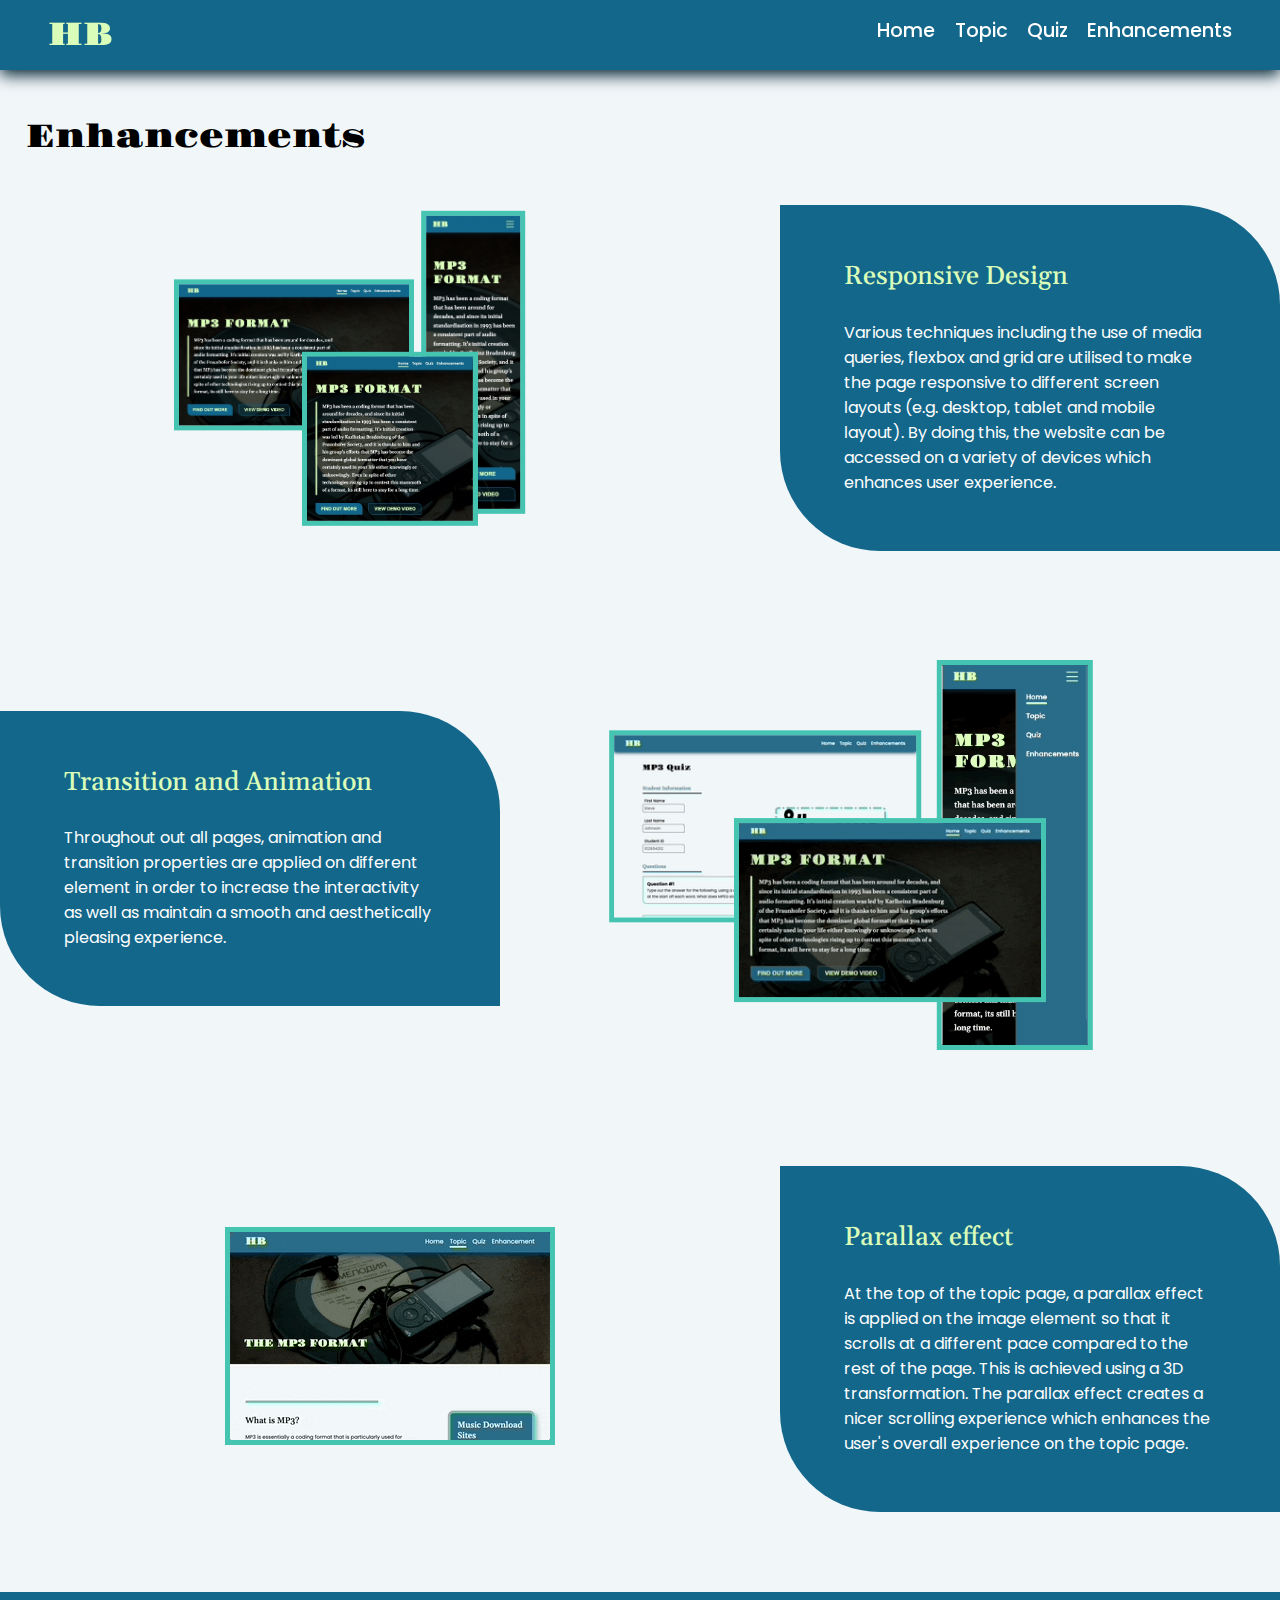
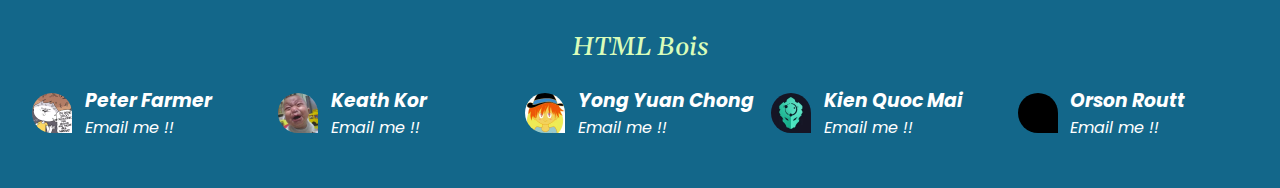
<file: enhancements.html>
<!DOCTYPE html>
<html lang="en">
<head>
    <meta charset="UTF-8">
    <meta http-equiv="X-UA-Compatible" content="IE=edge">
    <meta name="viewport" content="width=device-width, initial-scale=1.0">
    <meta name="description" content="Enhancements page for the HTML Boys' MP3 website."/>
    <meta name="keywords" content="HTML, CSS, Enhancements"/>
    <meta name="author" content="Kien Quoc Mai, Yong Yuan Chong, Keath Kor"/>
    <title>Enhancements</title>

    <link rel="preconnect" href="https://fonts.googleapis.com">
    <link rel="preconnect" href="https://fonts.gstatic.com" crossorigin>
    <link href="https://fonts.googleapis.com/css2?family=Gelasio:ital,wght@0,500;1,500&family=Gravitas+One&family=Poppins:ital,wght@0,200;0,300;0,400;0,500;0,600;0,700;0,800;1,200;1,300;1,400&display=swap" rel="stylesheet">
    <link rel="stylesheet" href="styles/style.css"/>
</head>
<body>
    <header>
        <h1 class="logo">HB</h1>
        <nav>
            <div class="menu">
                <div class="menu__hamburger">
                    <div></div>
                    <div></div>
                    <div></div>
                </div>
                <ul class="menu__list">
                    <li><a href="index.html#index-page">Home</a></li>
                    <li><a href="topic.html#topic-page">Topic</a></li>
                    <li><a href="quiz.html#quiz-page">Quiz</a></li>
                    <li><a id="enhancement-page" href="enhancements.html#enhancement-page">Enhancements</a></li>
                </ul>
            </div>
        </nav>
    </header>

    <main class="enhancements-main">
        <h1 class="enhancements-main__title">Enhancements</h1>

        <section>
            <div class="enhancements-article__demo">
                <img class="enhancements-article__demoImg" id="enhancements-desktopLayoutDemo" src="images/desktop-index.jpg" alt="desktop version of index page">
                <img class="enhancements-article__demoImg" id="enhancements-mobileLayoutDemo" src="images/mobile-index.jpg" alt="mobile version of index page">
                <img class="enhancements-article__demoImg" id="enhancements-tabletLayoutDemo" src="images/tablet-index.jpg" alt="tablet version of index page">
            </div>

            <div class="enhancements-article__description">
                <h2>Responsive Design</h2>
                <p>Various techniques including the use of media queries, flexbox and grid are utilised to make the page responsive to different screen layouts (e.g. desktop, tablet and mobile layout). By doing this, the website can be accessed on a variety of devices which enhances user experience.</p>
            </div>
        </section>

        <section>
            <div class="enhancements-article__demo">
                <a href="./quiz.html#quiz-graphic">
                    <img class="enhancements-article__demoImg" id="enhancements-bouncingAnimationDemo" src="images/bouncing.gif" alt="bouncing animation demo">
                </a>
                <a href="./index.html#intro-menu">
                    <img class="enhancements-article__demoImg" id="enhancements-navbarAnimationDemo" src="images/navbar.gif" alt="navbar animation demo">
                </a>
                <a href="./index.html#intro-main">
                    <img class="enhancements-article__demoImg" id="enhancements-enteringAnimationDemo" src="images/entering.gif" alt="entering animation demo">
                </a>
            </div>

            <div class="enhancements-article__description">
                <h2>Transition and Animation</h2>
                <p>Throughout out all pages, animation and transition properties are applied on different element in order to increase the interactivity as well as maintain a smooth and aesthetically pleasing experience.</p>
            </div>
        </section>

        <section>
            <div class="enhancements-article__demo">
                <a href="./topic.html#topic-hero">
                    <img class="enhancements-article__demoImg" id="parallaxDemo" src="images/parallax.gif" alt="parallax background">
                </a>
            </div>

            <div class="enhancements-article__description">
                <h2>Parallax effect</h2>
                <p>At the top of the topic page, a parallax effect is applied on the image element so that it scrolls at a different pace compared to the rest of the page. This is achieved using a 3D transformation. The parallax effect creates a nicer scrolling experience which enhances the user's overall experience on the topic page.</p>
            </div>
        </section>
    </main>

    <footer>
        <h2 class="footer__header">HTML Bois</h2>
        <div class="footer__container">
            <section class="footer__card">
                <img src="./images/peter.png" alt="Peter Farmer's avatar">
                <div>
                    <h3>Peter Farmer</h3>
                    <a href="mailto:102573805@student.swin.edu.au">Email me !!</a>
                </div>
            </section>
            <section class="footer__card">
                <img src="./images/keath.png" alt="Keath Kor's avatar">
                <div>
                    <h3>Keath Kor</h3>
                    <a href="mailto:103844324@student.swin.edu.au">Email me !!</a>
                </div>
            </section>
            <section class="footer__card">
                <img src="./images/yongyuan.png" alt="Yong Yuan Chong's avatar">
                <div>
                    <h3>Yong Yuan Chong</h3>
                    <a href="mailto:101224021@student.swin.edu.au">Email me !!</a>
                </div>
            </section>
            <section class="footer__card">
                <img src="./images/quoc.png" alt="Kien Quoc Mai's avatar">
                <div>
                    <h3>Kien Quoc Mai</h3>
                    <a href="mailto:103532920@student.swin.edu.au">Email me !!</a>
                </div>
            </section>
            <section class="footer__card">
                <img src="./images/orson.png" alt="Orson Routt's avatar">
                <div>
                    <h3>Orson Routt</h3>
                    <a href="mailto:103575527@student.swin.edu.au">Email me !!</a>
                </div>
            </section>
        </div>
    </footer>
</body>
</html>
</file>
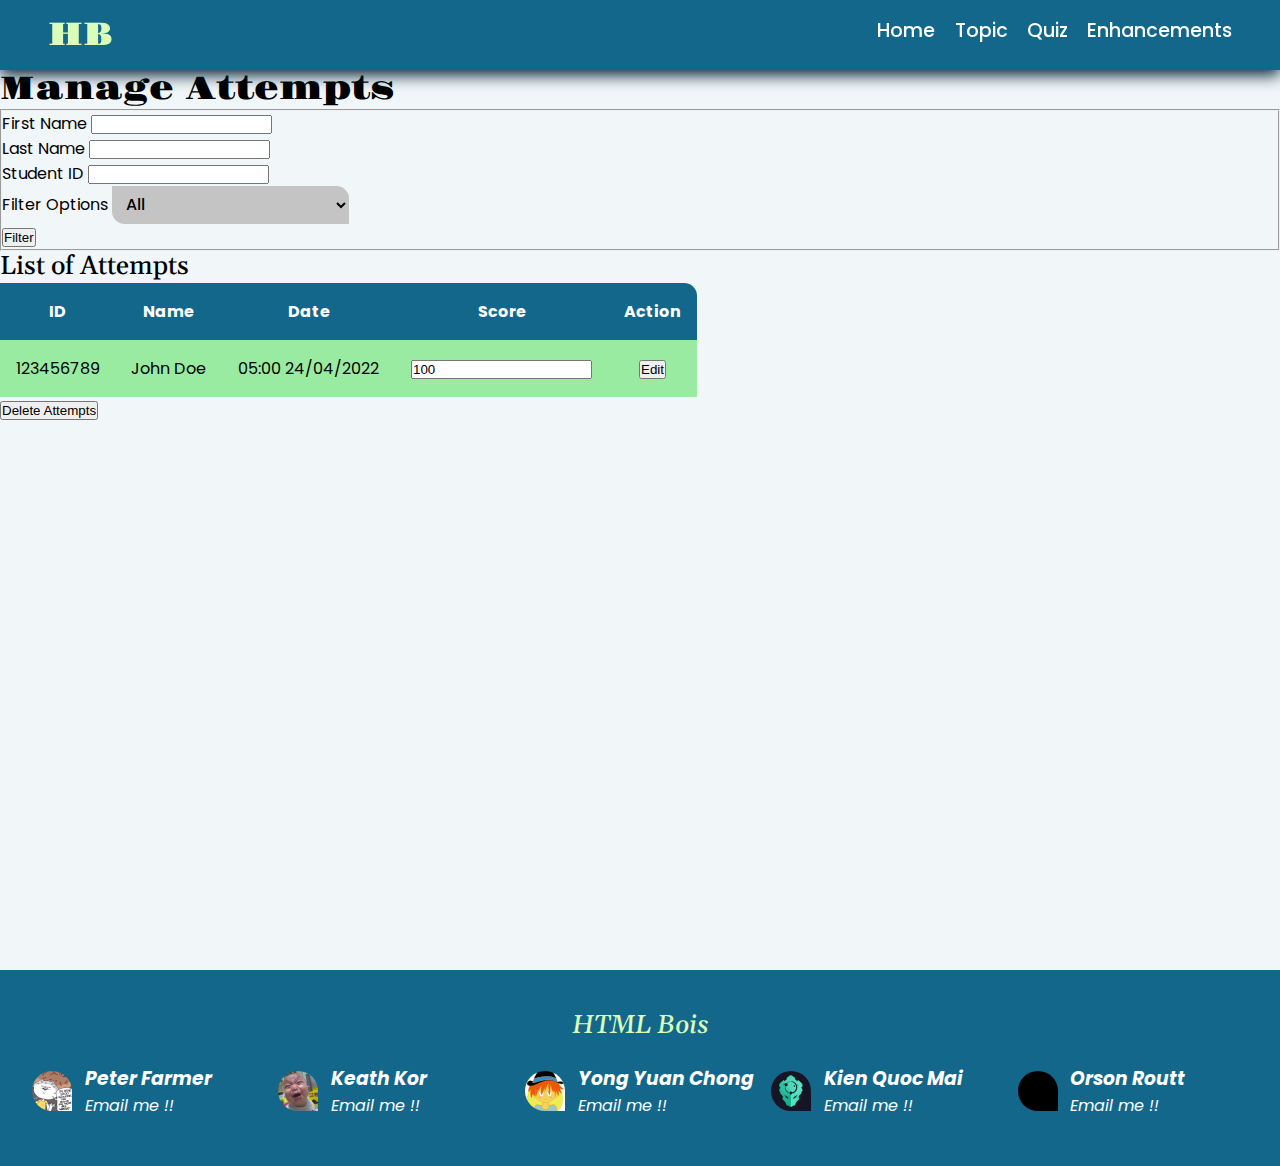
<file: manage.html>
<!DOCTYPE html>
<html lang="en">
<head>
    <meta charset="UTF-8">
    <meta http-equiv="X-UA-Compatible" content="IE=edge">
    <meta name="viewport" content="width=device-width, initial-scale=1.0">
    <meta name="description" content="Management page for the HTML Boys' MP3 website."/>
    <meta name="keywords" content="HTML, CSS, PHP, Management"/>
    <meta name="author" content="Orson Routt, Kien Quoc Mai, Yong Yuan Chong, Keath Kor"/>
    <title>Management</title>

    <link rel="preconnect" href="https://fonts.googleapis.com">
    <link rel="preconnect" href="https://fonts.gstatic.com" crossorigin>
    <link href="https://fonts.googleapis.com/css2?family=Gelasio:ital,wght@0,500;1,500&family=Gravitas+One&family=Poppins:ital,wght@0,200;0,300;0,400;0,500;0,600;0,700;0,800;1,200;1,300;1,400&display=swap" rel="stylesheet">
    <link rel="stylesheet" href="styles/style.css"/>
</head>
<body>
    <header>
        <h1 class="logo">HB</h1>
        <nav>
            <div class="menu">
                <div class="menu__hamburger">
                    <div></div>
                    <div></div>
                    <div></div>
                </div>
                <ul class="menu__list">
                    <li><a href="index.html#index-page">Home</a></li>
                    <li><a href="topic.html#topic-page">Topic</a></li>
                    <li><a href="quiz.html#quiz-page">Quiz</a></li>
                    <li><a href="enhancements.html#enhancement-page">Enhancements</a></li>
                </ul>
            </div>
        </nav>
    </header>

    <main class="manage-main">
        <h1>Manage Attempts</h1>
        <form id="manage__filter" method="post" action="manage.php?type=filter">
          <fieldset id="manage__controls">
            <div>
              <label for="fname">First Name</label>
              <input type="text" id="fname" name="fname"/>
            </div>
            <div>
              <label for="fname">Last Name</label>
              <input type="text" id="lname" name="lname"/>
            </div>
            <div>
              <label for="fname">Student ID</label>
              <input type="text" id="sid" name="sid"/>
            </div>
            <div>
              <label for="filter">Filter Options</label>
              <select id="filter" name="filter">
                <option value="all">All</option>
                <option value="name">By name</option>
                <option value="sid">By student ID</option>
                <option value="100_first">100% on first attempt</option>
                <option value="less_50_second">&lt;50% on second attempt</option>
              </select>
            </div>
            <input type="submit" value="Filter"/>
          </fieldset>
        </form>

        <h2>List of Attempts</h2>
        <table>
            <tr>
                <th>ID</th>
                <th>Name</th>
                <th>Date</th>
                <th>Score</th>
                <th>Action</th>
            </tr>
            <tr>
                <form method="post" action="manage.php?type=edit&attempt=AID">
                    <td>123456789</td>
                    <td>John Doe</td>
                    <td>05:00 24/04/2022</td>
                    <td><input type="number" value="100"/></td>
                    <td><input type="submit" value="Edit"/></td>
                </form>
            </tr>
        </table>

        <input type="submit" value="Delete Attempts" id="manage__delete" form="manage__filter" formaction="manage.php?type=delete"/> 
    </main>

    <footer>
        <h2 class="footer__header">HTML Bois</h2>
        <div class="footer__container">
            <section class="footer__card">
                <img src="./images/peter.png" alt="Peter Farmer's avatar">
                <div>
                    <h3>Peter Farmer</h3>
                    <a href="mailto:102573805@student.swin.edu.au">Email me !!</a>
                </div>
            </section>
            <section class="footer__card">
                <img src="./images/keath.png" alt="Keath Kor's avatar">
                <div>
                    <h3>Keath Kor</h3>
                    <a href="mailto:103844324@student.swin.edu.au">Email me !!</a>
                </div>
            </section>
            <section class="footer__card">
                <img src="./images/yongyuan.png" alt="Yong Yuan Chong's avatar">
                <div>
                    <h3>Yong Yuan Chong</h3>
                    <a href="mailto:101224021@student.swin.edu.au">Email me !!</a>
                </div>
            </section>
            <section class="footer__card">
                <img src="./images/quoc.png" alt="Kien Quoc Mai's avatar">
                <div>
                    <h3>Kien Quoc Mai</h3>
                    <a href="mailto:103532920@student.swin.edu.au">Email me !!</a>
                </div>
            </section>
            <section class="footer__card">
                <img src="./images/orson.png" alt="Orson Routt's avatar">
                <div>
                    <h3>Orson Routt</h3>
                    <a href="mailto:103575527@student.swin.edu.au">Email me !!</a>
                </div>
            </section>
        </div>
    </footer>
</body>
</html>
</file>
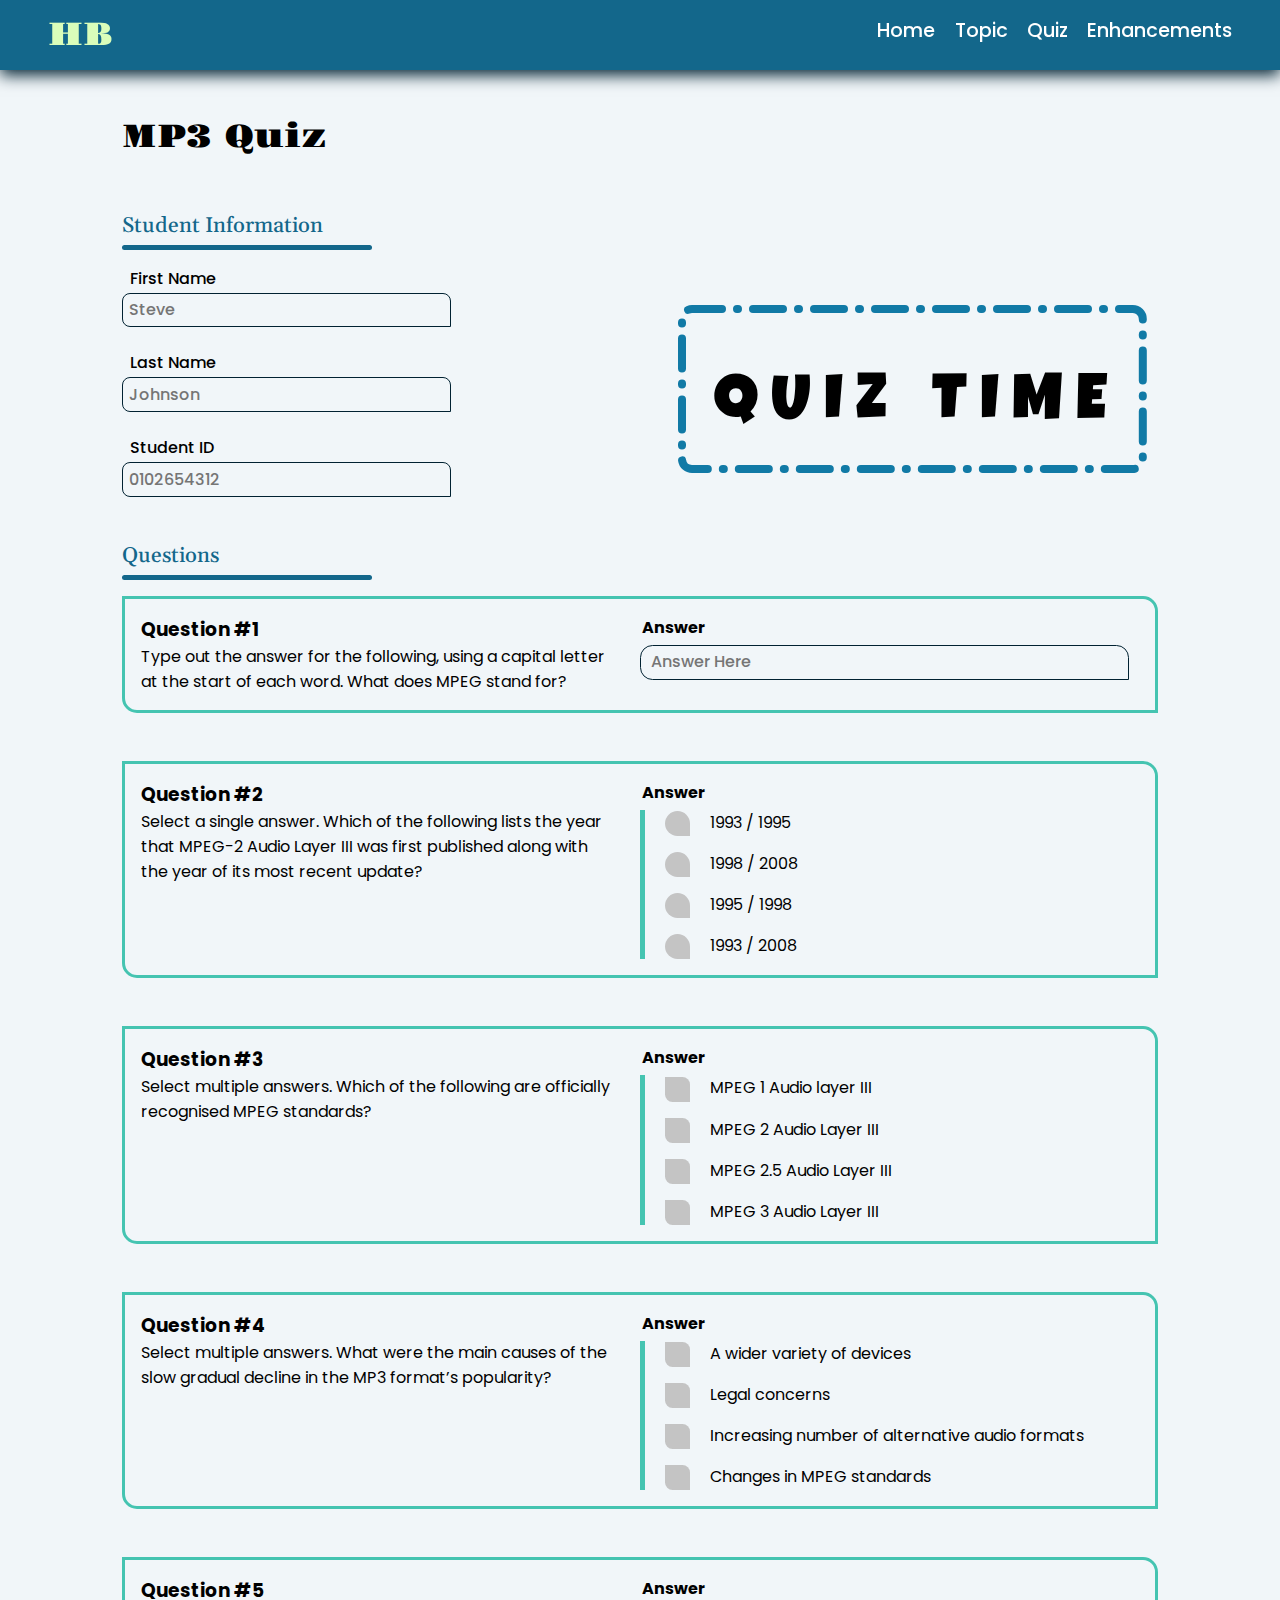
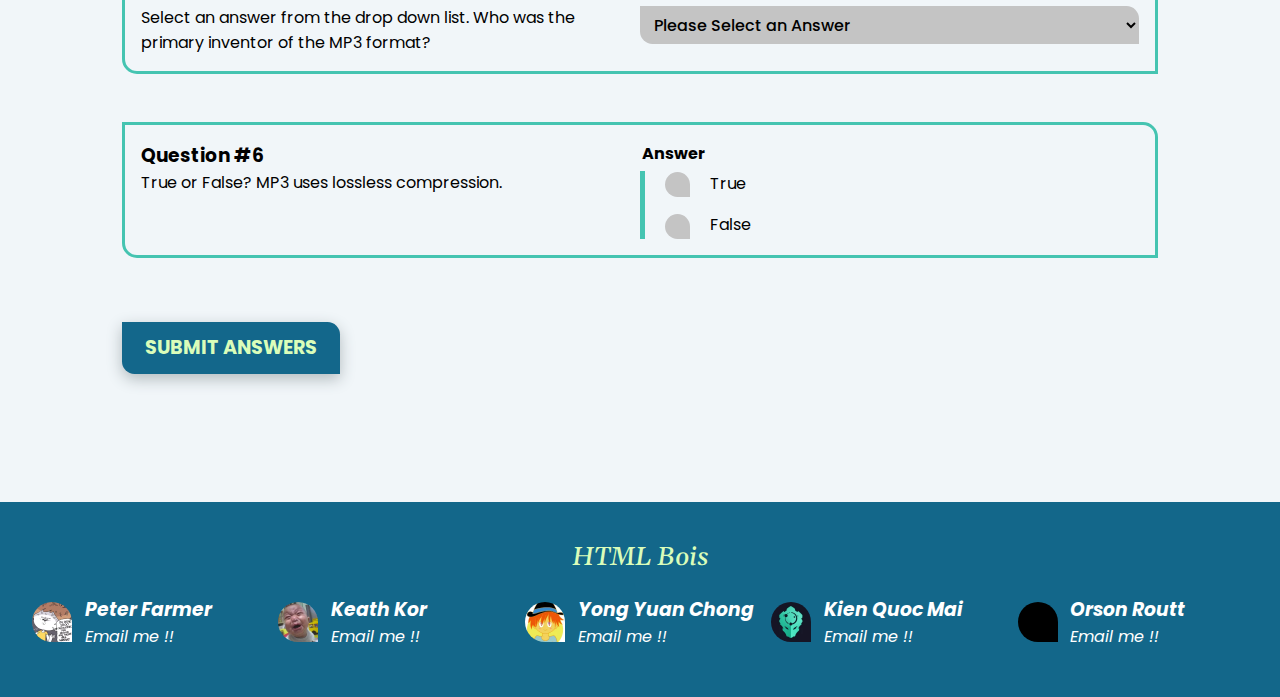
<file: quiz.html>
<!DOCTYPE html>
<html lang="en">
<head>
    <meta charset="UTF-8">
    <meta http-equiv="X-UA-Compatible" content="IE=edge">
    <meta name="viewport" content="width=device-width, initial-scale=1.0">
    <meta name="description" content="Quiz on MP3 format"/>
    <meta name="keywords" content="MP3 format, quiz"/>
    <meta name="author" content="Peter Farmer, Kien Quoc Mai, Yong Yuan Chong, Keath Kor"/>
    <title>MP3 Quiz</title>
    <link rel="preconnect" href="https://fonts.googleapis.com">
    <link rel="preconnect" href="https://fonts.gstatic.com" crossorigin>
    <link href="https://fonts.googleapis.com/css2?family=Gelasio:ital,wght@0,500;1,500&family=Gravitas+One&family=Luckiest+Guy&family=Poppins:ital,wght@0,200;0,300;0,400;0,500;0,600;0,700;0,800;1,200;1,300;1,400&display=swap" rel="stylesheet">
    
    <!--for the checkmark and inner circle for radios-->
    <link rel="stylesheet" href="https://cdnjs.cloudflare.com/ajax/libs/font-awesome/6.1.1/css/all.min.css"> 
    <link rel="stylesheet" href="styles/style.css"/>
</head>
<body>
    <header>
        <h1 class="logo">HB</h1>
        <nav>
            <div class="menu">
                <div class="menu__hamburger">
                    <div></div>
                    <div></div>
                    <div></div>
                </div>
                <ul class="menu__list">
                    <li><a href="index.html#index-page">Home</a></li>
                    <li><a href="topic.html#topic-page">Topic</a></li>
                    <li><a id="quiz-page" href="quiz.html#quiz-page">Quiz</a></li>
                    <li><a href="enhancements.html#enhancement-page">Enhancements</a></li>
                </ul>
            </div>
        </nav>
    </header>
    <main class="quiz-main">

        <h1 class="quiz-h2">MP3 Quiz</h1>

        <form method="post" action="https://mercury.swin.edu.au/it000000/formtest.php">
            <fieldset class="quiz-fieldset"><legend class="quiz-fieldset__legend">Student Information</legend>

                <!--user information-->
                <!--letters + spaces only for first name and last name-->
                <!--numbers only for student ID-->
                <label for="fname" class="quiz-fieldset__label">First Name</label>
                <input type="text" name="fname" id="fname" class="quiz-input__text--info" pattern="^[a-zA-Z\s-]{1,30}$" placeholder="Steve" title="Please enter upper or lower case letters only, spaces are allowed. Maximum 30 characters" required />
                <br />
                <label for="lname" class="quiz-fieldset__label">Last Name</label>
                <input type="text" name="lname" id="lname" class="quiz-input__text--info" pattern="^[a-zA-Z\s-]{1,30}$" placeholder="Johnson" title="Please enter upper or lower case letters only, spaces are allowed. Maximum 30 characters" required />
                <br />
                <label for="sid" class="quiz-fieldset__label">Student ID</label>
                <input type="text" name="sid" id="sid" class="quiz-input__text--info" pattern="^(\d{7}|\d{10})$" placeholder="0102654312" title="Please enter 7 to 10 digits." required />
            </fieldset>

            <div class="quiz-graphicContainer enhancement" id="quiz-graphic">
                <svg>
                    <rect rx=10 ry=10 width=7.2em height=2.5em></rect>
                </svg>
                <div class="quiz-graphic">
                    <span>Q</span>
                    <span>U</span>
                    <span>I</span>
                    <span>Z</span>
                    <span>T</span>
                    <span>I</span>
                    <span>M</span>
                    <span>E</span>
                </div>
            </div>

            <fieldset class="quiz-fieldset"><legend class="quiz-fieldset__legend quiz-fieldset__legend--questions">Questions</legend>

                <!--Question 1 - text answer-->
                <div class="quiz-fieldset__div">

                    <!--Left column in question section for large screens-->
                    <!--Top of question section in smaller screens-->
                    <div class="quiz-div__left">
                        <h3 class="quiz-h3__question">Question #1</h3>
                        <p class="quiz-div__para">Type out the answer for the following, using a capital letter at the start of each word. What does MPEG stand for?</p>
                    </div>

                    <!--Left Column in question section for large screens-->
                    <!--Bottom of question section in smaller screens-->
                    <div class="quiz-div__right">
                        <h4 class="quiz-h4">Answer</h4>
                        <!--Accepts letters, numbers, spaces.-->
                        <input type="text" name="MPEG" id="MPEG" class="quiz-input__text" pattern="^M[a-z]+\sP[a-z]+\sE[a-z]+\sG[a-z]+$" placeholder="Answer Here" title="Please enter four words starting with M, P, E, and G." required />
                    </div>

                </div>

                <!--Question 2 - single choice-->
                <div class="quiz-fieldset__div">

                    <!--Left for Large/ Top for small-->
                    <div class="quiz-div__left">
                        <h3 class="quiz-h3__question">Question #2</h3>
                        <p class="quiz-div__para">Select a single answer. Which of the following lists the year that MPEG-2 Audio Layer III was first published along with the year of its most recent update?</p>
                    </div>

                    <!--Right for Large/ Bottom for small-->
                    <div class="quiz-div__right">
                        <h4 class="quiz-h4">Answer</h4>
                        <div class="quiz-div__answers--grid">
                            <div class="quiz-div__answers">
                                <input type="radio" name="years" id="1993/1995" value="1993 / 1995" class="quiz-radio" required /> 
                                <label for="1993/1995" class="quiz-label__answer">1993 / 1995</label>
                            </div>
                            <div class="quiz-div__answers">
                                <input type="radio" name="years" id="1998/2008" value="1998 / 2008" class="quiz-radio" /> 
                                <label for="1998/2008" class="quiz-label__answer">1998 / 2008</label>
                            </div>
                            <div class="quiz-div__answers">
                                <input type="radio" name="years" id="1995/1998" value="1995 / 1998" class="quiz-radio" /> 
                                <label for="1995/1998" class="quiz-label__answer">1995 / 1998</label>
                            </div>
                            <div class="quiz-div__answers quiz-div__checkbox--bottom">
                                <input type="radio" name="years" id="1993/2008" value="1993 / 2008" class="quiz-radio" /> 
                                <label for="1993/2008" class="quiz-label__answer">1993 / 2008</label>
                            </div>
                        </div>
                    </div>

                </div>

                <!--Question 3 - Multi choice-->
                <div class="quiz-fieldset__div">

                    <!--Left for Large/ Top for small-->
                    <div class="quiz-div__left">
                        <h3 class="quiz-h3__question">Question #3</h3>
                        <p class="quiz-div__para">Select multiple answers. Which of the following are officially recognised MPEG standards?</p>
                    </div>

                    <!--Right for Large/ Bottom for small-->
                    <div class="quiz-div__right">
                        <h4 class="quiz-h4">Answer</h4>
                        <div class="quiz-div__answers--grid">
                            <div class="quiz-div__answers" >
                                <input type="checkbox" name="standards[]" id="MPEG1" value="MPEG 1 Audio layer III" class="quiz-checkbox" />
                                <label for="MPEG1" class="quiz-label__answer">MPEG 1 Audio layer III</label>
                            </div>
                            <div class="quiz-div__answers" >
                                <input type="checkbox" name="standards[]" id="MPEG2" value="MPEG 2 Audio Layer III" class="quiz-checkbox" />
                                <label for="MPEG2" class="quiz-label__answer">MPEG 2 Audio Layer III</label>
                            </div>
                            <div class="quiz-div__answers" >
                                <input type="checkbox" name="standards[]" id="MPEG2.5" value="MPEG 2.5 Audio Layer III" class="quiz-checkbox" />
                                <label for="MPEG2.5" class="quiz-label__answer">MPEG 2.5 Audio Layer III</label>
                            </div>
                            <div class="quiz-div__answers quiz-div__checkbox--bottom" >
                                <input type="checkbox" name="standards[]" id="MPEG3" value="MPEG 3 Audio Layer III" class="quiz-checkbox" />
                                <label for="MPEG3" class="quiz-label__answer">MPEG 3 Audio Layer III</label>
                            </div> 
                        </div>
                    </div>

                </div>

                <!--Question 4 - Multi choice -->
                <div class="quiz-fieldset__div">

                    <!--Left for Large/ Top for small-->
                    <div class="quiz-div__left">
                        <h3 class="quiz-h3__question">Question #4</h3> 
                        <p class="quiz-div__para">Select multiple answers. What were the main causes of the slow gradual decline in the MP3 format’s popularity?</p>
                    </div>

                    <!--Right for Large/ Bottom for small-->
                    <div class="quiz-div__right">
                        <h4 class="quiz-h4">Answer</h4>
                        <div class="quiz-div__answers--grid">
                            <div class="quiz-div__answers">
                                <input type="checkbox" name="decline[]" id="variety_of_devices" value="variety of devices" class="quiz-checkbox" />
                                <label for="variety_of_devices" class="quiz-label__answer">A wider variety of devices</label>
                            </div>
                            <div class="quiz-div__answers" >
                                <input type="checkbox" name="decline[]" id="legal_concerns" value="legal issues" class="quiz-checkbox" />
                                <label for="legal_concerns" class="quiz-label__answer">Legal concerns</label>
                            </div>
                            <div class="quiz-div__answers" >
                                <input type="checkbox" name="decline[]" id="alternative_audio_formats" value="alternative audio formats" class="quiz-checkbox" />
                                <label for="alternative_audio_formats" class="quiz-label__answer">Increasing number of alternative audio formats</label>
                            </div>
                            <div class="quiz-div__answers quiz-div__checkbox--bottom" >
                                <input type="checkbox" name="decline[]" id="MPEG_changes" value="MPEG changes" class="quiz-checkbox" />
                                <label for="MPEG_changes" class="quiz-label__answer">Changes in MPEG standards</label>
                            </div>  
                        </div> 
                    </div>

                </div>

                <!--Question 5 - Drop down list single answer-->
                <div class="quiz-fieldset__div">

                    <!--Left for Large/ Top for small-->
                    <div class="quiz-div__left">
                        <h3 class="quiz-h3__question">Question #5</h3>
                        <p class="quiz-div__para">Select an answer from the drop down list. Who was the primary inventor of the MP3 format?</p>
                    </div>

                    <!--Right for Large/ Bottom for small-->
                    <div class="quiz-div__right">
                        <h4 class="quiz-h4">Answer</h4>
                        <select name="creator" id="potential_creators" class="quiz-selector" required>
                            <option value="">Please Select an Answer</option>
                            <option value="Fraunhofer Society">Fraunhofer Society</option>
                            <option value="Karlheinz Brandenburg">Karlheinz Brandenburg</option>
                            <option value="MPEG">MPEG</option>
                            <option value="ISO">The international Standards Organisation (ISO)</option>
                        </select>
                    </div>

                </div>

                <!--Question 6 - True/False answer-->
                <div class="quiz-fieldset__div">

                    <!--Left for Large/ Top for small-->
                    <div class="quiz-div__left">
                        <h3 class="quiz-h3__question">Question #6</h3>
                        <p class="quiz-div__para">True or False? MP3 uses lossless compression.</p>
                    </div>   
                             
                    <!--Right for Large/ Bottom for small-->
                    <div class="quiz-div__right">
                        <h4 class="quiz-h4">Answer</h4>
                        <div class="quiz-div__answers--grid">
                            <div class="quiz-div__answers">
                                <input type="radio" name="compression" id="True" value="True" class="quiz-radio" required />
                                <label for="True" class="quiz-label__answer">True</label>
                            </div>
                            <div class="quiz-div__answers quiz-div__checkbox--bottom">
                                <input type="radio" name="compression" id="False" value="False" class="quiz-radio" />
                                <label for="False" class="quiz-label__answer">False</label>
                            </div>
                        </div>
                    </div>

                </div> 

            </fieldset>

            <!--Posts to specified form location -->
            <input type="submit" value="SUBMIT ANSWERS" class="quiz-submit"/>

        </form>
        
    </main>

    <footer>
        <h2 class="footer__header">HTML Bois</h2>
        <div class="footer__container">
            <section class="footer__card">
                <img src="./images/peter.png" alt="Peter Farmer's avatar">
                <div>
                    <h3>Peter Farmer</h3>
                    <a href="mailto:102573805@student.swin.edu.au">Email me !!</a>
                </div>
            </section>
            <section class="footer__card">
                <img src="./images/keath.png" alt="Keath Kor's avatar">
                <div>
                    <h3>Keath Kor</h3>
                    <a href="mailto:103844324@student.swin.edu.au">Email me !!</a>
                </div>
            </section>
            <section class="footer__card">
                <img src="./images/yongyuan.png" alt="Yong Yuan Chong's avatar">
                <div>
                    <h3>Yong Yuan Chong</h3>
                    <a href="mailto:101224021@student.swin.edu.au">Email me !!</a>
                </div>
            </section>
            <section class="footer__card">
                <img src="./images/quoc.png" alt="Kien Quoc Mai's avatar">
                <div>
                    <h3>Kien Quoc Mai</h3>
                    <a href="mailto:103532920@student.swin.edu.au">Email me !!</a>
                </div>
            </section>
            <section class="footer__card">
                <img src="./images/orson.png" alt="Orson Routt's avatar">
                <div>
                    <h3>Orson Routt</h3>
                    <a href="mailto:103575527@student.swin.edu.au">Email me !!</a>
                </div>
            </section>
        </div>
    </footer>
</body>
</html>
</file>
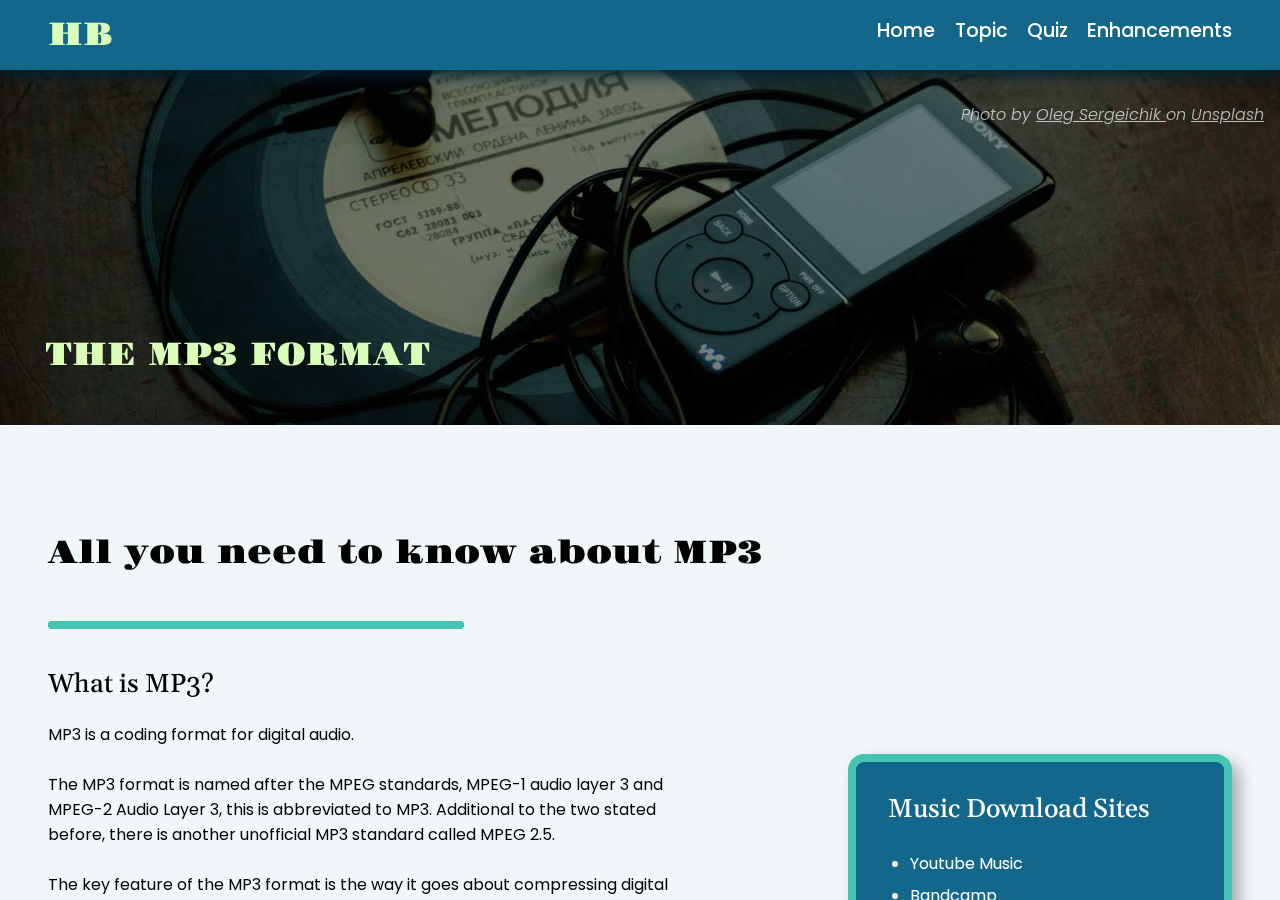
<file: topic.html>
<!DOCTYPE html>
<html lang="en">
<head>
    <meta charset="UTF-8">
    <meta http-equiv="X-UA-Compatible" content="IE=edge">
    <meta name="viewport" content="width=device-width, initial-scale=1.0">
    <meta name="description" content="Article about MP3 format" />
    <meta name="keywords" content="MP3 format, article" />
    <meta name="author" content="Peter Farmer, Kien Quoc Mai, Yong Yuan Chong, Keath Kor"/>
    <title>MP3 Article</title>

    <link rel="preconnect" href="https://fonts.googleapis.com">
    <link rel="preconnect" href="https://fonts.gstatic.com" crossorigin>
    <link href="https://fonts.googleapis.com/css2?family=Gelasio:ital,wght@0,500;1,500&family=Gravitas+One&family=Poppins:ital,wght@0,200;0,300;0,400;0,500;0,600;0,700;0,800;1,200;1,300;1,400&display=swap" rel="stylesheet">
    <link rel="stylesheet" href="styles/style.css"/>
</head>
<body>
    <!-- Wrapper for parallax effect -->
    <div class="topic-wrapper">
        <header>
            <h1 class="logo">HB</h1>
            <nav>
                <div class="menu">
                    <div class="menu__hamburger">
                        <div></div>
                        <div></div>
                        <div></div>
                    </div>
                    <ul class="menu__list">
                        <li><a href="index.html#index-page">Home</a></li>
                        <li><a id="topic-page" href="topic.html#topic-page">Topic</a></li>
                        <li><a href="quiz.html#quiz-page">Quiz</a></li>
                        <li><a href="enhancements.html#enhancement-page">Enhancements</a></li>
                    </ul>
                </div>
            </nav>
        </header>
    
        <section class="topic-hero enhancement" id="topic-hero">
            <div class="topic-hero__img"></div>
            <h2 class="topic-h2__fakeh1 topic-hero__title">THE MP3 FORMAT</h2>
            <p class="unsplash">
                Photo by
                <a href="https://unsplash.com/@kpebedko_o?utm_source=unsplash&utm_medium=referral&utm_content=creditCopyText" target="_blank" rel="noopener noreferrer">
                    Oleg Sergeichik
                </a> on
                <a href="https://unsplash.com/s/photos/sony-walkman?utm_source=unsplash&utm_medium=referral&utm_content=creditCopyText" target="_blank" rel="noopener noreferrer">
                    Unsplash
                </a>
            </p>
        </section>
        
        <main class="topic-main">
            <article id="topic-article"> <!--Grid-->
                <h2 class="topic-h2__fakeh1" id="topic-title">All you need to know about MP3</h2>
                <section id="topic-history" class="topic-history">
                    <!-- wrapper element is needed because history section's children act as article's children on mobile layout -->
                    <div class="topic-history__content topic-history">
                        <h2>What is MP3?</h2>
                        <p>MP3 is a coding format for digital audio.<br/><br/>The MP3 format is named after the MPEG standards, MPEG-1 audio layer 3 and MPEG-2 Audio Layer 3, this is abbreviated to MP3. Additional to the two stated before, there is another unofficial MP3 standard called MPEG 2.5.<br/><br/>The key feature of the MP3 format is the way it goes about compressing digital audio this process enables it to be used in situations with smaller storage space requirements. The type of compression MP3 uses is called lossy data compression.<br/><br/>Lossy data-compression works by removing any small bits of data that aren’t necessary for the audio to be stored, with a secondary goal of this being done without causing any distortions of artifacts in the audio.<br/><br/>This kind of compression does make the original form of the data irretrievable, however, the compressed data can be stored at a much smaller file size than the original information.<br/><br/>Depending on the purpose of the audio, differing amounts of data loss and artifacting can be tolerated. For example, a telephone call can lose more information than a compact disc as the purpose of a telephone call is less dependant on the quality of the audio.<br/><br/>This compression technology has had a long history, and has been involved in many scandals, including plagiarism of popular music by parties with no legal rights to the music.<br/><br/>And while plagiarism hasn't really affected the popularity of the format, newer audio formats and a wider range of technologies such as smartphones and watches, have started to replace older technologies such as the Winamp player, which was a behemoth of the MP3 format in the days of broadband.</p>
                    </div>

                    <aside id="topic-aside">
                        <h2>Music Download Sites</h2>
                        <ul>
                            <li><a href="https://music.youtube.com/">Youtube Music</a></li>
                            <li><a href="https://bandcamp.com/">Bandcamp</a></li>
                            <li><a href="https://www.jamendo.com/">Jamendo</a></li>
                            <li><a href="https://audiomack.com/">Audiomack</a></li>
                            <li><a href="https://www.mp3juices.cc/">MP3Juices</a></li>
                        </ul>
                    </aside>
                </section>
    
                <section id="topic-owner">
                    <h2>Who is managing MP3?</h2>
                    <p>MP3 was created primarily by the Fraunhofer Society, led by Karlheinz Brandenburg and located in Germany. The the group had help from individuals and bodies all around the world.<br/><br/>Later on, the MPEG group, which was established in 1988, created standards for MP3 to enable more consistent formatting, making the technology easier to share and use effectively.<br/><br/>There are two official MP3 standards and one unofficial standard. These are MPEG-1 Audio Layer III and MPEG-2 Audio Layer III.<br/><br/>MPEG-1 Audio Layer III is under the ISO/IEC 11172-3 standard which was published in 1993. MPEG-2 Audio Layer III was published in 1995 under the ISO/IEC 13818-3 standard, being updated later in 1998.<br/><br/>The unofficial standard was termed MPEG-2.5 Audio Layer III, and was published in 2000 with an update in 2008. These standards can be found on the (Moving Picture Experts Group) MPEG website. MPEG continues to oversee the standards that organise MP3 and alternative audio technologies.</p>
                </section>
    
                <figure id="topic-image">
                    <img src="./images/mp3filestructure.png" alt="diagram of the structure of an MP3 file">
                    <figcaption>Diagram of the structure of an MP3 file (traced by <a href="https://commons.wikimedia.org/wiki/User:Stannered">Stannered</a>, original by <a href="https://en.wikipedia.org/wiki/User:Kim_Meyrick">Kim Meyrick</a>)</figcaption>
                </figure>
                
                <section id="topic-compare">
                    <h2>Audio Compression compared to other formats</h2>
                    <p>Support of the MP3 format remains at a near-universal level in various use-cases. The main reason for this is because of its common usage, but the fact that data in MP3 format can be compressed to be 10 times smaller than data on CD quality files is another large factor.<br/><br/>A direct competitor of the MP3 technology that also uses lossy compression is Apple's Advanced Audio Coding (AAC). AAC has results that ultimately make files sound better while being slightly more efficient, and is mainly used for Apple music streaming and YouTube streaming.<br/><br/>Besides lossy compression, another technique is lossless compression which as it sounds, does not lose data in the compression process, allowing the original form of the data to be retrieved exactly.<br/><br/>This type of compression is typically used in situations where audio quality is required to be extremely high, in things like audio editing.<br/><br/>Some lossless audio digital data formats are ALAC (Apple Lossless), FLAC (Free Lossless Audio Codec), WMA (Windows Media Audio).</p>
                </section>
    
                <section id="topic-software">
                    <h2>How do you open a MP3 file?</h2>
                    <ol>
                        <li>Microsoft Groove Music</li>
                        <li>Microsoft Windows Media Player</li>
                        <li>VideoLAN VLC media player</li>
                        <li>Audacity</li>
                        <li>Nullsoft Winamp</li>
                        <li>Apple Music</li>
                    </ol>
                </section>
    
                <section id="topic-table">
                    <h2>MPEG Audio Layer III versions</h2>
                    <table>
                        <tr>
                            <th>Version</th>
                            <th>International Standard</th>
                            <th>First Edition Public Release Date</th>
                            <th>Latest Edition Public Release Date</th>
                        </tr>
                        <tr>
                            <td>MPEG-1 Audio Layer III</td>
                            <td>ISO/IEC 11172-3 (MPEG-1 Part 3)	</td>
                            <td>1993</td>
                            <td></td>
                        </tr>
                        <tr>
                            <td>MPEG-2 Audio Layer III</td>
                            <td>ISO/IEC 13818-3 (MPEG-2 Part 3)</td>
                            <td>1995</td>
                            <td>1998</td>
                        </tr>
                        <tr>
                            <td>MPEG-2.5 Audio Layer III</td>
                            <td>nonstandard, proprietary</td>
                            <td>2000</td>
                            <td>2008</td>
                        </tr>
                    </table>
                </section>
    
                <section id="topic-term">
                    <h2>List of Terms</h2>
                    <dl>
                        <dt>MPEG</dt>
                        <dd>Moving Picture Experts Group, a group jointly established by ISO and IEC that sets standards for media coding.</dd>
                        <dt>Open Standard</dt>
                        <dd>A standard made available to the general public that is developed/approved and maintained via a collaborative and consensus driven process.</dd>
                        <dt>Artifact</dt>
                        <dd>Refers to sonic material that is accidental or unwanted, resulting from the editing or manipulation of a sound.</dd>
                        <dt>Lossless Compression</dt>
                        <dd>A method of data compression which allows the original data to be perfectly reconstructed from the compressed data.</dd>
                        <dt>Lossy Compression</dt>
                        <dd>A method of data compression in which the size of the file is reduced by eliminating data in the file.</dd>
                    </dl>
                </section>
    
                <form class="topic-form">
                    <button class="topic-button" formaction="./quiz.html#quiz-page">
                        Ready for the quiz?
                    </button>
                </form>

                <section id="topic-references">
                    <h2>References</h2>
                    <ol>
                        <!--All accessed on 9/3 for research purposes-->
                        <li>
                            Wikipedia 2022, <em>MP3</em>, Wikipedia, viewed 9 March 2022, 
                            <a target="_blank" rel="noopener noreferrer" href="https://en.wikipedia.org/wiki/MP3">
                                &lt;https://en.wikipedia.org<wbr>/wiki<wbr>/MP3&gt;.
                            </a>
                        </li>
                        <li>
                            Science Direct 2022, <em>Lossy Compression</em>, Science Direct viewed 9 March 2022, 
                            <a target="_blank" rel="noopener noreferrer" href="https://www.sciencedirect.com/topics/computer-science/lossy-compression">
                                &lt;https://www.sciencedirect.com<wbr>/topics<wbr>/computer-science<wbr>_lossy-compression&gt;.
                            </a>
                        </li> 
                        <li>
                            Wikipedia 2022, <em>Moving Picture Experts Group</em>, Wikipedia, viewed 9 March 2022, 
                            <a target="_blank" rel="noopener noreferrer" href="https://en.wikipedia.org/wiki/Moving/Picture/Experts/Group">
                                &lt;https://en.wikipedia.org<wbr>/wiki<wbr>/Moving<wbr>_Picture<wbr>_Experts<wbr>_Group&gt;.
                            </a>
                        </li>
                        <li>
                            Becky Scarrott, 2021, <em>MP3, AAC, WAV, FLAC, all the audio formats explained</em>, What Hi-Fi, Viewed 9 March 2022, 
                            <a target="_blank" rel="noopener noreferrer" href="https://www.whathifi.com/advice/mp3-aac-wav-flac-all-the-audio-file-formats-explained">
                                &lt;https://www.whathifi.com<wbr>/advice<wbr>/mp3-aac-wav-flac-all-the-audio-file-formats-explained&gt;.
                            </a>
                        </li>
                        <li>
                            Science Direct 2022, <em>Lossless Compression</em>, Science Direct, Viewed 9 March, 
                            <a target="_blank" rel="noopener noreferrer" href="https://www.sciencedirect.com/topics/computer-science/lossless-compression">
                                &lt;https://www.sciencedirect.com<wbr>/topics<wbr>/computer-science<wbr>/lossless-compression&gt;.
                            </a>
                        </li>
                        <li>
                            Denegri-Knott, J & Tadajewsk, M 2010, 'The emergence of MP3 technologies', <em>Journal of Historical Research in Marketing</em>, Vol. 2, pp. 397-425.
                        </li>
                    </ol>
                </section>
            </article>
        </main>

        <footer>
            <h2 class="footer__header">HTML Bois</h2>
            <div class="footer__container">
                <section class="footer__card">
                    <img src="./images/peter.png" alt="Peter Farmer's avatar">
                    <div>
                        <h3>Peter Farmer</h3>
                        <a href="mailto:102573805@student.swin.edu.au">Email me !!</a>
                    </div>
                </section>
                <section class="footer__card">
                    <img src="./images/keath.png" alt="Keath Kor's avatar">
                    <div>
                        <h3>Keath Kor</h3>
                        <a href="mailto:103844324@student.swin.edu.au">Email me !!</a>
                    </div>
                </section>
                <section class="footer__card">
                    <img src="./images/yongyuan.png" alt="Yong Yuan Chong's avatar">
                    <div>
                        <h3>Yong Yuan Chong</h3>
                        <a href="mailto:101224021@student.swin.edu.au">Email me !!</a>
                    </div>
                </section>
                <section class="footer__card">
                    <img src="./images/quoc.png" alt="Kien Quoc Mai's avatar">
                    <div>
                        <h3>Kien Quoc Mai</h3>
                        <a href="mailto:103532920@student.swin.edu.au">Email me !!</a>
                    </div>
                </section>
                <section class="footer__card">
                    <img src="./images/orson.png" alt="Orson Routt's avatar">
                    <div>
                        <h3>Orson Routt</h3>
                        <a href="mailto:103575527@student.swin.edu.au">Email me !!</a>
                    </div>
                </section>
            </div>
        </footer>
    </div>
</body>
</html>
</file>
<file: styles/style.css>
/*
filename: style.css
author: Peter Farmer, Orson Routt, Kien Quoc Mai, Yong Yuan Chong, Keath Kor
created: 03/03/2022
last modified: 02/04/2022
description: CSS styling for all 4 pages including navbar and footer
*/

*,
*:after,
*:before {
    box-sizing: border-box;
    margin: 0;
    padding: 0;
}

body {
    font-family: "Poppins", sans-serif;
    --green-100: hsla(198, 41%, 96%, 1); /* for background color */
    --green-300: hsla(91, 94%, 86%, 1);
    --green-400: hsla(127, 67%, 76%, 1);
    --green-500: hsla(171, 52%, 52%, 1);
    --cyan-100: hsla(198, 55%, 86%, 1);
    --cyan-300: hsla(198, 81%, 36%, 1); /* button hover */
    --cyan-400: hsla(198, 76%, 31%, 1);
    --cyan-400-transparent: hsla(198, 76%, 31%, 0.2);
    --black-400: hsla(200, 96%, 10%, 1);
    --gray-300: hsla(0, 0%, 77%, 1);
    --gray-400: hsla(200, 9%, 72%, 1);
    --red-200: hsla(0, 67%, 76%, 1);
    --lime-300: rgb(172, 220, 127);
    --red-300: hsla(11, 50%, 52%, 1);
    --red-400: hsla(11, 50%, 47%, 1);
    --highlight: hsla(255, 100%, 100%, 0.5);
    background-color: var(--green-100);
}

main > * {
    animation: enter 1s ease-out;
}

@keyframes enter {
    from {
        transform: translateY(2rem);
        opacity: 0;
    }

    to {
        transform: translateY(0);
        opacity: 1;
    }
}

.topic-h2__fakeh1,
h1 {
    font: 400 2rem/1.2em "Gravitas One", cursive;
}

h2 {
    font: 500 1.625rem/1.26em "Gelasio", serif;
}

button {
    font-weight: 700;
    cursor: pointer;
    text-align: center;
    text-decoration: none;
    display: inline-block;
    color: var(--green-300);
    background-color: var(--cyan-400);
    border: none;
}

button:hover {
    background-color: var(--cyan-300);
}

main {
    min-width: 300px;
    min-height: 100vh;
    padding-bottom: 5rem;
}

table {
    border-collapse: collapse;
}

table tr th {
    color: white;
    padding: 1em; /*give space for items*/
}

table tr td {
    padding: 1em; /*give space for items*/
    text-align: center;
}

table tr td:first-child {
    /*all tr's first td*/
    font-weight: bold;
}

table tr:nth-child(even) {
    /*all even tr*/
    background-color: var(--green-400);
}

table tr:nth-child(odd) {
    /*all odd tr*/
    background-color: var(--green-300);
}

table tr:first-child {
    /*first tr*/
    background-color: var(--cyan-400);
}

table tr:last-child td:first-child {
    /*first column, last row*/
    border-radius: 0 0 0 0.8em; /*top-left, top-right, bottom-right, bottom-left*/
}

table tr:first-child th:last-child {
    /*first row, last column*/
    border-radius: 0 0.8em 0 0; /*top-left, top-right, bottom-right, bottom-left*/
}

/*Selector Dropdown for students to answer Q5*/
select {
    background-color: var(--gray-300);
    border: none;
    font: 500 1rem/1.26em "Poppins", sans-serif;
    padding: 0.4rem 0 0.4rem 0.6rem;
    border-radius: 0 12.5px 0 12.5px;
}

/* animation applied on enhancements when being targeted */
.enhancement:target {
    padding: 1rem;
    border: 0.5rem dashed var(--red-200);
    animation: borderColorCycle 0.5s ease-in-out infinite alternate;
}

@keyframes borderColorCycle {
    from {
        border-color: var(--lime-300);
    }

    to {
        border-color: var(--red-200);
    }
}

.unsplash {
    position: absolute;
    bottom: 1em;
    right: 1em;
    color: white;
    font-weight: 300;
    font-style: italic;
    opacity: 0.7;
}

.unsplash:hover {
    opacity: 1;
}

.unsplash a:link,
.unsplash a:visited {
    color: white
}

.unsplash a:hover {
    color: var(--green-300)
}

/*
Specific styles for manage.php
*/
.manage-submit {
    position: relative;
    border: none;
    min-width: 10rem;
    margin: 2rem 0rem;
    padding: 0.3em 1em;
    font: 700 1rem "Poppins", sans-serif, bold;
    border-radius: 0 9px 0 9px;
    background-color: var(--cyan-400);
    color: var(--green-300);
    cursor: pointer;
    letter-spacing: 0.05em;
}

.manage-submit:hover {
    background-color: var(--cyan-300);
}

.manage-edit {
    background: none;
    border: none;
    text-decoration: underline;
    color: var(--cyan-400);
    font-size: 1rem;
    cursor: pointer;
}

.manage-delete {
    color: var(--red-400);
}

.manage-edit:hover {
    color: var(--cyan-300);
}

.manage-delete:hover {
    color: var(--red-300);
}

.manage-score {
    background-color: var(--highlight);
    border: none;
    padding: 0.5em 0.5em;
    border-radius: 7px 7px 0 7px;
    font-family: "Poppins", sans-serif;
    font-size: 1rem;
    width: 5rem;
}

.manage-filterarea {
    margin: 0 1.5rem 1.5rem 0;
    display: inline-block;
}

.manage-textinput {
    font: 500 1rem/1.26em "Poppins", sans-serif;
    border: 1px solid var(--black-400);
    background-color: var(--green-100);
    border-radius: 12.5px 12.5px 0 12.5px;
    padding: 0.4rem;
    margin-top: 0.2rem;
}

.manage-label {
    margin-left: 0.5rem;
}

#manage-filters {
    display: inline-block;
    border: solid 0.2rem var(--green-500);
    border-radius: 0 15px 0 15px;
    padding-left: 1.5rem;
    padding-top: 1.5rem;
}

#manage-mainheading {
    margin: 4rem 0;
}

.manage-listheading {
    margin: 2rem 0;
}

#manage-main {
    margin-left: 8rem;
}

#manage-delete {
    background-color: var(--red-400);
}

#manage-logout {
    position: fixed;
    top: 5em;
    right: 3em;
}

@media only screen and (max-width: 850px) {
    #manage-logout {
        position: relative;
        top: 0;
        right: 0;
        left: 3em;
    }
}

/*
Specific styles for index.html
*/
.intro-h1__large {
    font: 400 3.75rem "Gravitas One", sans-serif;
    letter-spacing: 0.3rem;
    color: var(--green-300);
}

.intro-main {
    position: relative;
    background-color: hsla(0, 0%, 0%, 0.7);
    background-blend-mode: darken;
    background-image: url("./images/intro_background.jpeg");
    background-size: cover;
    background-position: center center;
    padding-left: 3em;
    padding-top: 7em;
    padding-bottom: 7em;
}

.intro-p__line {
    color: white;
    font-family: "Gelasio";
    font-weight: 500;
    font-size: 1.5rem;
    position: relative;
    left: 1.5em;
    width: calc(70% - 2.5em);
    max-width: 60ch;
    line-height: 1.7;
    padding-top: 0.25em;
    padding-bottom: 0.25em;
    margin: 1.25em 0em 1.75em 0em;
}

.intro-p__line::before {
    position: absolute;
    content: "";
    top: 0;
    bottom: 0;
    left: -1.5em;
    width: 0.35em;
    background-color: var(--green-300);
    border-radius: 0.25em;
}

.intro-main form {
    display: flex;
    gap: 2em;
    flex-wrap: wrap;
}

.intro-button {
    font-size: 1.5rem;
    padding: 0.65em 1.25em 0.65em 1.25em;
    border-radius: 0em 1em 0em 1em;
}

.intro-button--video {
    font-size: 1.5rem;
    padding: 0.65em 1.25em 0.65em 1.25em;
    border-radius: 0em 1em 0em 1em;
    background-color: var(--cyan-400-transparent);
    border: 2px solid var(--cyan-400);
}

/* tablet style changes */
@media only screen and (max-width: 850px) {
    .intro-main {
        padding-left: 2em;
    }

    .intro-p__line {
        width: calc(100% - 2.5em);
    }
}

/* mobile style changes */
@media only screen and (max-width: 600px) {
    .intro-h1__large {
        font-size: 3rem;
        letter-spacing: 0.2rem;
    }

    .intro-p__line {
        left: 0px;
        font-size: 1.4rem;
        width: calc(100% - 1em);
    }

    .intro-p__line::before {
        visibility: hidden;
    }

    .intro-button {
        width: calc(100% - 1em);
        font-size: 1.4rem;
        padding: 0.6em 1.15em 0.6em 1.15em;
    }
}

/*
Specific styles for enhancements.html
*/
.enhancements-main__title {
    padding-left: clamp(5px, 2vw, 2em);
    margin-block: 1.5em;
}

.enhancements-main section {
    display: flex;
    flex-direction: row;
    align-items: stretch;
}

.enhancements-main section > div {
    flex: 1 1 50%;
}

.enhancements-main section:nth-child(2n + 1) {
    flex-direction: row-reverse;
}

.enhancements-main section:not(section:first-of-type) {
    margin-top: 10em;
}

.enhancements-article__demo {
    position: relative;
    align-self: stretch;
    display: grid;
    place-items: center;
}

.enhancements-article__demoImg {
    border: 5px solid var(--green-500);
    transition: transform 0.5s ease-in-out, box-shadow 0.5s ease-in-out;
}

.enhancements-article__demoImg:hover {
    transform: scale(1.25);
    z-index: 5;
    box-shadow: 0 0 5px 5px var(--gray-300);
}

.enhancements-article__demo > a:hover {
    z-index: 5;
}

#enhancements-desktopLayoutDemo {
    width: 30%;
    min-width: 15em;
    max-width: 22.5em;
    position: absolute;
    transform: translate(-40%, -15%);
}

#enhancements-desktopLayoutDemo:hover {
    transform: translate(-40%, -15%) scale(1.25);
}

#enhancements-tabletLayoutDemo {
    width: 21%;
    min-width: 11em;
    max-width: 17em;
    position: absolute;
    transform: translate(0, 35%);
}

#enhancements-tabletLayoutDemo:hover {
    transform: translate(0, 35%) scale(1.25);
}

#enhancements-mobileLayoutDemo {
    width: 13%;
    min-width: 6.5em;
    max-width: 9.5em;
    position: absolute;
    transform: translate(80%, -5%);
}

#enhancements-mobileLayoutDemo:hover {
    transform: translate(80%, -5%) scale(1.25);
}

#enhancements-dbnormalize {
    width: 90%;
    min-width: 20em;
    max-width: 35em;
}

#enhancements-loginDemo {
    width: 10%;
    min-width: 20em;
    max-width: 35em;
    position: absolute;
    transform: translate(-30%, -50%);
}

#enhancements-loginDemo:hover {
    transform: translate(-30%, -50%) scale(1.25);
}

#enhancements-adminTableDemo {
    width: 10%;
    min-width: 20em;
    max-width: 35em;
    position: absolute;
    transform: translate(30%, 0);
}

#enhancements-adminTableDemo:hover {
    transform: translate(30%, 0) scale(1.25);
}

.enhancements-article__demo > a {
    position: absolute;
    width: 40%;
    min-width: 15em;
    max-width: 22.5em;
}

.enhancements-article__demo > a:nth-child(2) {
    width: 20%;
    min-width: 7em;
    max-width: 10em;
}

.enhancements-article__demo > a[href*="topic-hero"] {
    width: unset;
}

.enhancements-article__demo img[id*="AnimationDemo"],
#parallaxDemoparallaxDemo {
    width: 100%;
}

#enhancements-bouncingAnimationDemo {
    transform: translate(-40%, -15%);
}

#enhancements-bouncingAnimationDemo:hover {
    transform: translate(-40%, -15%) scale(1.25);
}

#enhancements-enteringAnimationDemo {
    transform: translate(0, 30%);
}

#enhancements-enteringAnimationDemo:hover {
    transform: translate(0, 30%) scale(1.25);
}

#enhancements-navbarAnimationDemo {
    transform: translate(80%, 0);
}

#enhancements-navbarAnimationDemo:hover {
    transform: translate(80%, -5%) scale(1.25);
}

.enhancements-article__description {
    border-radius: 0 100px 0 100px;
    background-color: var(--cyan-400);
    padding: 3.5em 4em;
    max-width: 50ch;
}

.enhancements-article__description > h2 {
    color: var(--green-300);
    margin-bottom: 1em;
}

.enhancements-article__description > p {
    color: white;
}

@media screen and (min-width: 650px) and (max-width: 850px) {
    .enhancements-article__description {
        padding-inline: 2.5em;
    }
}

@media screen and (max-width: 650px) {
    .enhancements-main__title {
        font-size: 1.5rem;
    }

    .enhancements-main section {
        flex-direction: column;
    }

    .enhancements-main section:nth-child(2n + 1) {
        flex-direction: column;
    }

    .enhancements-article__demo {
        min-height: 500px;
    }

    .enhancements-article__description {
        max-width: none;
        border-radius: 0 50px 0 50px;
        padding-inline: 2.5em;
    }

    .enhancements-main section:not(section:first-of-type) {
        margin-top: 2em;
    }
}

/*
Styles for footer
*/
.footer__container {
    display: grid;
    grid-template-columns: repeat(auto-fit, minmax(11em, 1fr));
    gap: 1em;
}

footer {
    font-style: italic;
    background-color: #13678A;
    color: white;
    font-size: medium;
    padding: 2.5em 2em 3em 2em;
}

.footer__header {
    color: var(--green-300);
    margin-bottom: 0.8em;
    text-align: center;
    font-style: italic;
}

.footer__card{
    display: flex;
    align-items: center;
    gap: 0.8em;
}

.footer__card a:visited,
.footer__card a:link {
    text-decoration: none;
    color: white;
}

.footer__card a:hover{
    color: var(--green-300);
}

.footer__card img {
    border-radius: 100%;
    border-bottom-right-radius: 0%;
    width: 2.5rem;
    height: 2.5rem;
}

/*
Styles for navbar
*/
header {
    position: sticky;
    top: 0;
    z-index: 10;
    box-shadow: 0 5px 15px 0 var(--black-400);
}

header {
    width: 100%; /*full length nav bar*/
    padding: 1em 3em; /*make space for nav*/
    display: flex;
    justify-content: space-between;
    background: var(--cyan-400);
    pointer-events: none;
}

nav > * {
    pointer-events: all;
}

header .logo {
    color: var(--green-300);
}

.menu__list {
    font-size: 1.2em;
    font-weight: 500;
    display: flex;
    gap: 1em;
}

.menu__list li {
    display: inline; /*erase bullet point and horizontal*/
    position: relative;
}

.menu__list li a:link {
    text-decoration: none; /*remove nav item decor*/
    color: white;
}

.menu__list li a:visited {
    color: white;
}

.menu__list li a:hover {
    color: var(--green-300);
}

.menu__list li a::before {
    content: "";
    width: 0;
    height: 5px;
    transition: width 0.5s ease;
    background-color: var(--green-300);
    position: absolute;
    border-radius: 200px;
    bottom: -5px;
    left: 0;
}

.menu__list li a:hover::before {
    width: 30px;
}

.menu__list li a:target::before,
.menu__list li a:focus::before {
    width: 100%;
}

.menu__list li a:focus {
    outline: none;
}

.menu__list li a:active {
    color: white;
}

.menu {
    align-self: center;
}

.menu__hamburger {
    display: none;
    aspect-ratio: 1.2 / 1;
    height: 1.7em;
}

.menu__hamburger div {
    border-radius: 200px;
    background-color: var(--green-300);
    height: 0.2em;
}

@media screen and (max-width: 650px) {
    header {
        padding: 1em 1.8em;
    }

    .menu__hamburger {
        display: flex;
        flex-direction: column;
        justify-content: space-between;
    }

    .menu:hover .menu__list {
        z-index: -1;
        display: flex;
        flex-direction: column;
        gap: 1.2em;
        position: absolute;
        right: 0;
        top: 0;
        width: 50%;
        height: 100vh;
        padding: 4em 1.5em;
        background-color: var(--cyan-400);
        animation: slide-from-right 0.5s ease-out;
    }

    .menu__list {
        display: none;
    }

    #intro-menu:target:hover .menu__list {
        top: 4.5em;
        padding: 1rem;
        border: 0.5rem dashed var(--red-200);
        animation: 
            slide-from-right 0.5s ease-out,
            borderColorCycle 0.5s ease-in-out infinite alternate;
    }

    @keyframes slide-from-right {
        from {
            transform: translateX(100%);
        }

        to {
            transform: translateX(0);
        }
    }

    .menu__list li {
        width: fit-content;
    }
}

/*
Styles for topic.html
*/
/* parallax effect adapated from https://www.youtube.com/watch?v=mxHoPYFsTuk&t */
.topic-wrapper {
    height: 100vh;
    overflow-y: auto;
    overflow-x: hidden;
    perspective: 10px; /* length of z axis */
}

.topic-hero {
    position: relative;
    display: flex;
    justify-content: center;
    align-items: center;
    height: 18em;
    transform-style: preserve-3d; /* enable 3D transition */
    z-index: -1;
}

.topic-hero__img {
    background-color: hsla(0, 0%, 0%, 0.5);
    background-blend-mode: darken;
    background-image: url("./images/intro_background.jpeg");
    background-size: cover;
    background-position: center;

    position: absolute;
    height: 100%;
    width: 100%;
    object-fit: cover;
    z-index: -1;
    transform: translateZ(-10px) scale(2); /* move back -10px behind the screen and scale back by 2 */
    top: -30vh;
}
/* end of parallax effect adapated from https://www.youtube.com/watch?v=mxHoPYFsTuk&t */

.topic-hero__title {
    position: absolute;
    bottom: 1.8em;
    left: 0.8em;
    color: var(--green-300);
}

.topic-hero .unsplash {
    top: 2em;
}

.topic-main {
    background-color: var(--green-100);
    padding-top: 3em;
}

#topic-article {
    width: 100%; /*main area*/
    display: grid;
    column-gap: 5%; /*left-right gaps*/
    grid-template-columns: 0% 90% 0%; /*width of 2 columns*/
    grid-template-areas: /*how the stuff is arranged*/
        ". title ."
        ". history ."
        ". owner ."
        "image image image"
        ". compare ."
        ". software ."
        ". table ."
        ". term ."
        ". aside ."
        ". quiz ."
        ". references .";
}

#topic-article section h2 {
    margin-bottom: 0.8em;
}

.topic-history,
#topic-owner,
#topic-image,
#topic-compare,
#topic-software,
#topic-table,
#topic-term,
#topic-aside,
#topic-references,
.topic-form {
    margin: 2em 0;
}

#topic-title {
    grid-area: title;
    margin-bottom: 1.5em;
}

.topic-history::before {
    content: " ";
    position: absolute;
    width: 100%; /*full length*/
    height: 0.5em;
    top: -3em; /*placement*/
    border-radius: 1em; /*edges*/
    background-color: var(--green-500); /*color*/
}

.topic-history {
    margin-top: 3em;
    grid-area: history;
    position: relative;
}

/* history section's children act as article's children on mobile layout */
#topic-history {
    display: contents;
}

#topic-owner {
    grid-area: owner;
}

#topic-image {
    grid-area: image;
}

#topic-image img {
    width: 100%; /*full length*/
    max-height: 40em;
    border-radius: 0 0.8em 0 0.8em; /*top-left, top-right, bottom-right, bottom-left*/
    border: 5px solid var(--green-500);
    padding: 0.8em;
}

#topic-image figcaption {
    font: italic 300 0.9rem/1rem 'Poppins', sans-serif;
    margin-top: 1em;
    padding: 0 5%; /*make caption move to the right*/
}

#topic-compare {
    grid-area: compare;
}

#topic-software {
    grid-area: software;
}

#topic-software ol {
    padding-left: 1.5em; /*make the numbers move to the right*/
}

#topic-table {
    grid-area: table;
    overflow: auto; /*when table cant fit into screen, make table scrollable*/
}

#topic-term {
    grid-area: term;
}

#topic-term dl dt {
    font-weight: bold;
    margin-top: 1em;
}

#topic-aside {
    grid-area: aside;
    padding: 8%; /*content placement*/
    color: white;
    background-color: var(--cyan-400);
    border: var(--green-500) solid 0.5em;
    border-radius: 1em 1em 0 1em; /*top-left, top-right, bottom-right, bottom-left*/
    box-shadow: 0.5em 0.5em 1em rgb(0 0 0 / 30%); /*left-right, top-bottom, density, size, color*/
}

#topic-aside h2 {
    margin-bottom: 0.8em;
}

#topic-aside ul {
    padding-left: 1.4em; /*make the bullet points move to the right*/
}

#topic-aside ul li {
    line-height: 2;
}

#topic-aside ul li a:link {
    color: white;
    text-decoration: none;
}

#topic-aside ul li a:hover {
    color: white;
}

#topic-aside ul li a:visited {
    color: white;
}

#topic-aside ul li a:active {
    color: white;
}

.topic-form {
    grid-area: quiz;
}

.topic-button {
    text-transform: uppercase;
    font: 700 1.2rem "Poppins", bold;
    width: 100%; /*setup for text align center*/
    margin: 0 auto; /*text align center*/
    padding: 0.8em 0 0.8em; /*top left-right bottom*/
    color: var(--green-300);
    cursor: pointer; /*set cursor to pointer when hovering*/
    background-color: var(--cyan-400);
    border-radius: 0 0.8em 0 0.8em; /*top-left, top-right, bottom-right, bottom-left*/
    box-shadow: 0 0.3em 1em rgb(0 0 0 / 30%); /*left-right, top-bottom, density, size, color*/
}

#topic-references {
    grid-area: references;
    margin-top: 5em;
}

#topic-references ol {
    padding-left: 0.9em;
    line-height: 2;
}

#topic-references a:link,
#topic-references a:visited {
    color: var(--black-400);
    text-decoration: none;
}

#topic-references a:hover {
    color: var(--cyan-400);
    text-decoration: underline;
}

@media screen and (min-width: 550px) {
    /*minimum needs to have n-size, then apply (tablet)*/
    .topic-hero {
        height: 20em;
    }

    .topic-hero__img {
        top: -29vh;
    }

    .topic-hero__title {
        bottom: 2em;
        left: 1.4em;
    }

    .topic-history::before {
        width: 26em;
    }

    .topic-button {
        width: 22em; /*length of button*/
    }
}

@media screen and (min-width: 850px) {
    /*minimum needs to have n-size, then apply (pc)*/
    .topic-hero {
        height: 25em;
    }

    .topic-hero__img {
        top: -30vh;
    }

    .topic-hero__title {
        bottom: 3em;
        left: 1.4em;
    }

    #topic-article {
        padding: 1em 3em; /*padding follow nav*/
        grid-template-columns: 55% 0% 35%; /*width of 2 columns*/
        grid-template-areas: /*how the stuff is arranged*/
            "title title title"
            "history history history"
            "owner . ."
            "image image image"
            "compare . ."
            "software . ."
            "table table table"
            "term . ."
            "quiz . ."
            "references references references";
    }

    #topic-history {
        display: initial;
    }

    .topic-history p {
        display: inline-block;
        width: 52vw;
    }

    .topic-history__content {
        display: contents;
    }

    #topic-aside {
        max-height: 24em; /*height of aside*/
        float: right;
        grid-area: none;
        width: 30vw;
        height: 100%;
        padding: 2em;
    }

    #topic-image figcaption {
        padding: 0; /*make caption move back from the right*/
    }
}

/*
Specific styles for quiz.html
*/
.quiz-error {
    margin-left: 5%;
}

.quiz-h2 {
    padding-bottom: 3.5rem;
    margin-left: 5%;
}

.quiz-main {
    background: var(--green-100);
    margin: auto;
    border-style: solid;
    border-width: 3rem 4rem;
    border-color: var(--green-100);
}

.quiz-main form {
    position: relative;
}

.quiz-graphicContainer {
    position: absolute;
    right: 6vw;
    top: 6rem;
    font: 400 clamp(2rem, 5vw, 4rem) / 2em "Luckiest Guy", cursive;
}

.quiz-graphicContainer svg {
    height: auto;
    position: absolute;
    overflow: visible;
}

.quiz-graphicContainer rect {
    fill: none;
    stroke: var(--cyan-300);
    stroke-width: 8;
    stroke-dasharray: 30 15 1 15;
    stroke-linecap: round;
    animation:
        dashCycle 3s ease-in-out 0.2s infinite alternate,
        colorCycle 1.5s ease-in-out 0.2s infinite alternate;
}

.quiz-graphic {
    padding: 0.5em;
}

/* graphic animation
/* keyframes adapted from https://css-tricks.com/making-css-animations-feel-natural/ */
@keyframes bouncing {
    0% {
        transform: scale(1, 1) translateY(0);
    }

    10% {
        transform: scale(1.1, 0.9) translateY(0);
    }

    30% {
        transform: scale(0.9, 1.1) translateY(-50px);
    }

    50% {
        transform: scale(1.05, 0.95) translateY(0);
    }

    57% {
        transform: scale(1, 1) translateY(-7px);
    }

    64% {
        transform: scale(1, 1) translateY(0);
    }

    100% {
        transform: scale(1, 1) translateY(0);
    }
}
/* end of keyframes adapted from https://css-tricks.com/making-css-animations-feel-natural/ */

.quiz-graphic span {
    display: inline-block;
    animation-name: bouncing;
    animation-timing-function: cubic-bezier(0.28, 0.84, 0.42, 1);
    animation-duration: 2s;
    animation-iteration-count: infinite;
    transform-origin: bottom;
}

.quiz-graphic span:nth-child(2) {
    animation-delay: 0.1s;
}

.quiz-graphic span:nth-child(3) {
    animation-delay: 0.2s;
}

.quiz-graphic span:nth-child(4) {
    animation-delay: 0.3s;
}

.quiz-graphic span:nth-child(5) {
    margin-left: 0.5em;
    animation-delay: 0.4s;
}

.quiz-graphic span:nth-child(6) {
    animation-delay: 0.5s;
}

.quiz-graphic span:nth-child(7) {
    animation-delay: 0.6s;
}

.quiz-graphic span:nth-child(8) {
    animation-delay: 0.7s;
}

@keyframes dashCycle {
    to {
        stroke-dashoffset: 500;
    }
}

@keyframes colorCycle {
    from {
        stroke: var(--cyan-300);
    }

    to {
        stroke: var(--green-500);
    }
}
/* end of graphic animation */

.quiz-fieldset {
    border: none;
    margin-bottom: 3rem;
    min-width: 300px;
}

.quiz-fieldset:not(:first-of-type) {
    margin-bottom: 0rem;
}

.quiz-fieldset__legend {
    font: 500 1.325rem/1.26em "Gelasio", serif;
    color: var(--cyan-400);
    margin: 2rem 0 1rem 5%;
}

/*creates underlines for student information and questions*/
.quiz-fieldset__legend::after {
    content: "";
    float: left;
    background: var(--cyan-400);
    width: 158%;
    height: 5px;
    border-radius: 3px;
    margin-top: 5px;
    max-width: 250px;
}

/*Stretches out questions underline to match Student information underline*/
.quiz-fieldset__legend--questions::after {
    width: 326%;
}

.quiz-fieldset__label {
    font: 500 1rem/1.26em "Poppins", sans-serif;
    position: relative;
    padding-left: 0.5rem;
    margin-left: 5%;
}

/*text boxes for student infor */
.quiz-input__text--info {
    display: block;
    position: relative;
    font: 500 1rem/1.26em "Poppins", sans-serif;
    border: 1px solid var(--black-400);
    background-color: var(--green-100);
    border-radius: 0.5rem 0.5rem 0em 0.5rem;
    padding: 0.4rem;
    top: 2px;
    margin-left: 5%;
}

/*creates divisions for question fields */
.quiz-fieldset__div {
    border: solid 0.2rem var(--green-500);
    border-radius: 0 15px 0 15px;
    padding: 1rem;
    margin-right: auto;
    margin-left: auto;
    margin-bottom: 3rem;
    width: 90%;
    display: flex;
    flex-direction: row;
    flex-wrap: wrap;
}

/*following creates the left side and right side of questions */
.quiz-div__right {
    width: 50%;
    display: flex;
    flex-direction: column;
    align-content: space-between;
}

.quiz-div__left {
    width: 50%;
    display: flex;
    flex-direction: column;
}

.quiz-h4 {
    align-self: flex-start;
    margin-bottom: 1%;
    padding-left: 0.5%;
}

.quiz-div__para {
    align-self: stretch;
    margin-right: 5%;
}

/*textbox for students to answer Q1*/
.quiz-input__text {
    font: 500 1rem/1.26em "Poppins", sans-serif;
    border: 1px solid var(--black-400);
    background-color: var(--green-100);
    border-radius: 12.5px 12.5px 0 12.5px;
    padding: 0.4rem 0.6rem;
    margin-right: 2%;
}

/*changes the answers for radio/checkbox questions into a column to enable 
all to be listed in a column */
.quiz-div__answers--grid {
    display: grid;
    grid-template-columns: auto;
    grid-template-rows: auto auto auto auto;
}

.quiz-div__answers {
    border-left: solid var(--green-500) 5px;
    padding-left: 20px;
    padding-bottom: 15px;
}

/* makes it so the left border on the answers do not go underneath the final
answer */
.quiz-div__checkbox--bottom {
    padding-bottom: 0px;
}

/*following concerns button redressing and usability */
.quiz-label__answer {
    font-family: "Poppins", sans-serif;
    cursor: pointer;
}

/*creates modified checkbox and modifies responsiveness*/
.quiz-checkbox {
    appearance: none; /*hides default appearance */
    height: 25px;
    width: 25px;
    background-color: var(--gray-300);
    border-radius: 0 7.5px 0 7.5px;
    cursor: pointer;
    margin-right: 1rem;
    vertical-align: middle;
}

/*creates checkmark using a symbol from Font Awesome */
/*method heavily follows https://www.youtube.com/watch?v=y93M3RoKQUE&t */
.quiz-checkbox:after {
    font-family: "Font Awesome 5 Free";
    font-weight: 900;
    font-size: 20px;
    content: "\f00c"; /*the white checkmark */
    color: white;
    position: relative;
    left: 10%;
    top: 10%;
    display: none; /*hides the checkmark so it only shows when its been clicked*/
}

.quiz-checkbox:hover {
    background-color: var(--gray-400);
}

.quiz-checkbox:checked {
    background-color: var(--green-500);
}

/*shows checkmark */
.quiz-checkbox:checked:after {
    display: block;
}

.quiz-checkbox:checked:hover {
    background-color: var(--green-400);
}

/*creates modified radio button and modifies responsiveness*/
.quiz-radio {
    appearance: none;
    border-radius: 50% 50% 0 50%;
    height: 25px;
    width: 25px;
    background-color: var(--gray-300);
    position: relative;
    cursor: pointer;
    margin-right: 1rem;
    vertical-align: middle;
}

.quiz-radio:hover {
    background-color: var(--gray-400);
}

/*reveals an inner circle when the button is clicked*/
/*method adapted from https://www.youtube.com/watch?v=y93M3RoKQUE&t */
.quiz-radio:after {
    font-family: "Font Awesome 5 Free";
    font-weight: 900;
    font-size: 10px;
    content: "\f111"; /*inner white circle*/
    color: white;
    position: relative;
    left: 29.5%;
    top: 29.5%;
    display: none; /*hides inner circle*/
}

.quiz-radio:checked {
    background-color: var(--green-500);
}

/*shows inner circle*/
.quiz-radio:checked:after {
    display: block;
}

.quiz-radio:checked:hover {
    background-color: var(--green-400);
}

/*following modifies the submit button appearance and responsiveness*/
.quiz-submit {
    position: relative;
    border: none;
    margin: 1rem 0 0 5%;
    padding: 0.6em 1.2em;
    font: 700 1.2rem "Poppins", sans-serif, bold;
    border-radius: 0 12.5px 0 12.5px;
    background-color: var(--cyan-400);
    color: var(--green-300);
    box-shadow: 0px 5px 15px var(--gray-400);
    cursor: pointer;
}

.quiz-submit:hover {
    background-color: var(--cyan-300);
}

@media screen and (max-width: 850px) {
    .quiz-graphicContainer {
        position: static;
        top: initial;
        right: initial;
        margin: 4rem 0 1.5rem 6%;
        font-size: clamp(2rem, 10vw, 4rem)
    }

    /*changes quiz sections from left/right to top/bottom*/
    .quiz-fieldset__div {
        flex-direction: column;
    }

    .quiz-div__right {
        width: 100%;
    }

    .quiz-div__left {
        width: 100%;
    }

    .quiz-div__para {
        margin-right: 0%;
    }

    .quiz-main {
        border-width: 3rem 2rem;
    }

    .quiz-fieldset__div {
        border: none;
        margin-bottom: 1rem;
        width: 95%;
    }

    .quiz-div__answer {
        width: 100%;
    }

    .quiz-div__answers--grid {
        grid-template-columns: 100%;
    }

    .quiz-h4 {
        padding: 1rem 0;
    }

    .quiz-submit {
        margin-top: 2rem;
    }
}

@media screen and (max-width: 600px) {
    .quiz-main {
        border-width: 3rem 0px;
    }

    .quiz-input__text--info {
        width: 90%;
    }
}

/*
Styles for markquiz.html
*/
.markquiz-main {
    background-color: var(--green-100);
}

.markquiz-main h1 {
    position: relative;
    text-align: center;
    margin: 2em 0;
}

.markquiz-card:nth-child(2)::before { /*refering to the first section*/
    content: " ";
    position: absolute;
    left: 5em; /*centering*/
    right: 5em; /*centering*/
    height: 0.4em;
    top: -4em; /*placement*/
    border-radius: 1em; /*edges*/
    background-color: var(--green-500); /*color*/
}

.markquiz-card {
    position: relative;
    padding: 2em; /*content placement*/
    margin: 2em auto;
    width: 60%; /*width for filler sizing*/
    max-width: 30em; /*max width*/
    min-width: 20em; /*minimum width*/
    background-color: var(--green-300);
    border: var(--cyan-400) solid 0.5em;
    border-radius: 2em; /*edges*/
    box-shadow: 0.5em 0.5em 1em rgb(0 0 0 / 30%); /*left-right, top-bottom, density, size, color*/
}

.markquiz-card h2 {
    margin-bottom: 1em;
    text-align: center;
}

.markquiz-card h2::before {
    content: " ";
    position: absolute;
    left: 25%; /*centering*/
    right: 25%; /*centering*/
    height: 0.2em;
    top: 2.5em; /*placement*/
    border-radius: 1em; /*edges*/
    background-color: var(--cyan-400); /*color*/
}

.markquiz-card p {
    margin: 0.3em;
}

.markquiz-button {
    font: 700 1.2rem "Poppins", bold;
    width: 100%; /*full width*/
    margin-top: 1em;
    padding: 0.5em 0; /*top left-right bottom*/
    color: var(--green-300);
    cursor: pointer; /*set cursor to pointer when hovering*/
    background-color: var(--cyan-400);
    border-radius: 0 0.8em 0 0.8em; /*top-left, top-right, bottom-right, bottom-left*/
    box-shadow: 0 0.3em 1em rgb(0 0 0 / 30%); /*left-right, top-bottom, density, size, color*/
}

@media screen and (min-width: 650px) { /*tablet*/
    .markquiz-card h2 {
        text-align: left; /*reset centering*/
    }

    .markquiz-card h2::before {
        left: auto; /*reset centering*/
        right: auto; /*reset centering*/
        width: 3em;
    }
}

@media screen and (min-width: 850px) { /*pc*/
}

/*Following is for login page*/

.login-main {
    display: flex;
    justify-content: center;
    align-items: center;
    flex-direction: column;
}

.login-h1 {
    position: relative;
    padding-top: 3rem;
    padding-bottom: 2rem;
}

/*centers form on page*/
.login-form__wrapper {
    display: flex;
    justify-content: center;
    align-items: center;
}

.login-form {
    background: var(--cyan-400);
    width: 17rem;
    position: relative;
    display: flex;
    flex-direction: column;
    border-radius: 15px 15px 0 15px;
    block-size: auto;
    padding-bottom: 1.5rem;
    margin-bottom: 2.5rem;
}

.login-form > label {
    position: relative;
    display: block;
    font: 700 1rem "Poppins", serif;
    font-weight: bold;
    color: var(--green-300);
    margin-left: 12%;
}

/*decreases space between first label and top of .login-form div */
.login-form > label:first-child {
    margin-top: 1.5rem;
}

.login-form > input[type="text"],
.login-form > input[type="password"]{
    background: var(--cyan-300);
    position: relative;
    padding: 0.5rem 0.5rem;
    border: 1px var(--green-100) solid;
    border-radius: 12.5px 12.5px 0 12.5px;
    font: 400 1rem "Poppins", serif;
    color: white;
    width: 85%;
    cursor: pointer;
    margin: auto;
    top: -1rem;
}

.login-submit {
    border-radius: 12.5px 12.5px 0 12.5px;
    border: 2px var(--cyan-400) solid;
    background-color: var(--cyan-100);
    color: var(--cyan-400);
    font: 700 1rem "Poppins", serif;
    font-weight: bold;
    width: 17rem;
    position: relative;
    display: block;
    margin: auto;
    padding: 0.5rem 0;
    cursor: pointer;
}

.login-submit:hover {
    color: white;
    background-color: var(--cyan-400);
}

.error-p {
    color: red;
    padding-bottom: 2rem;
}
</file>
